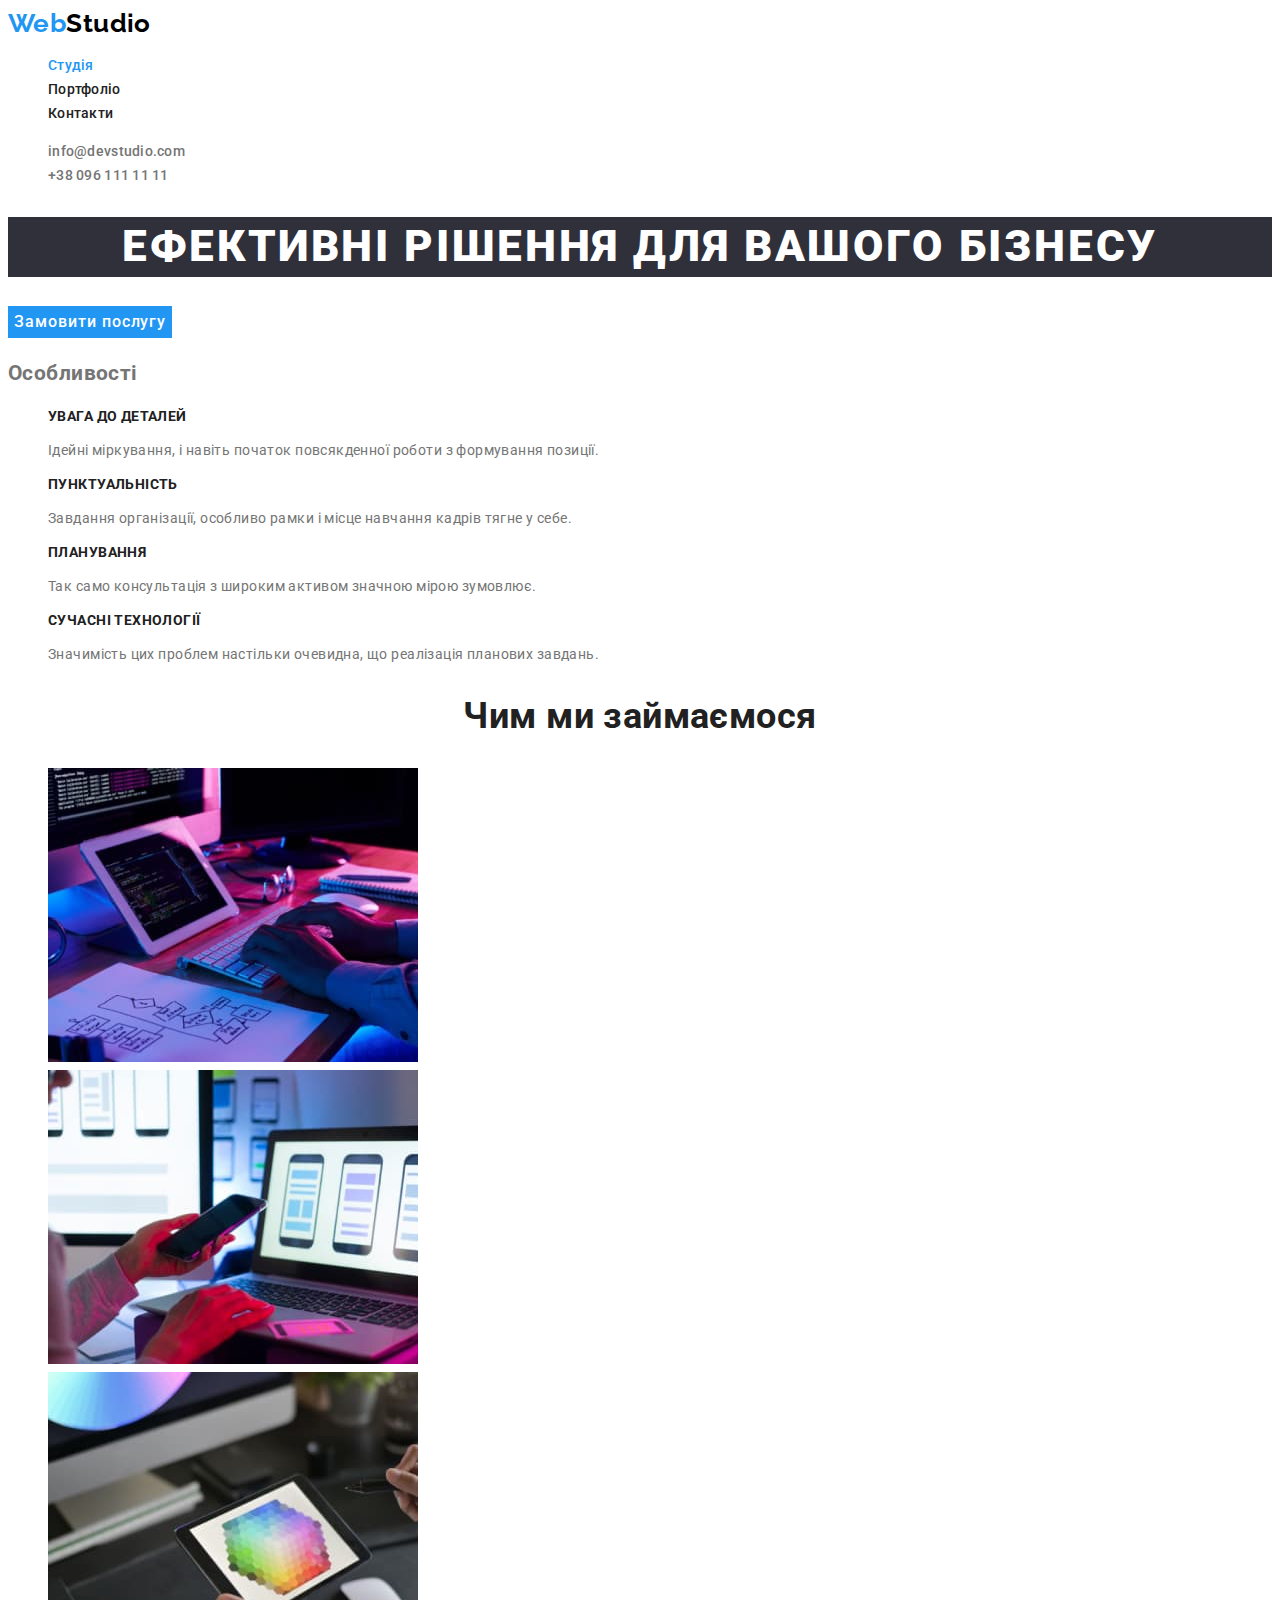
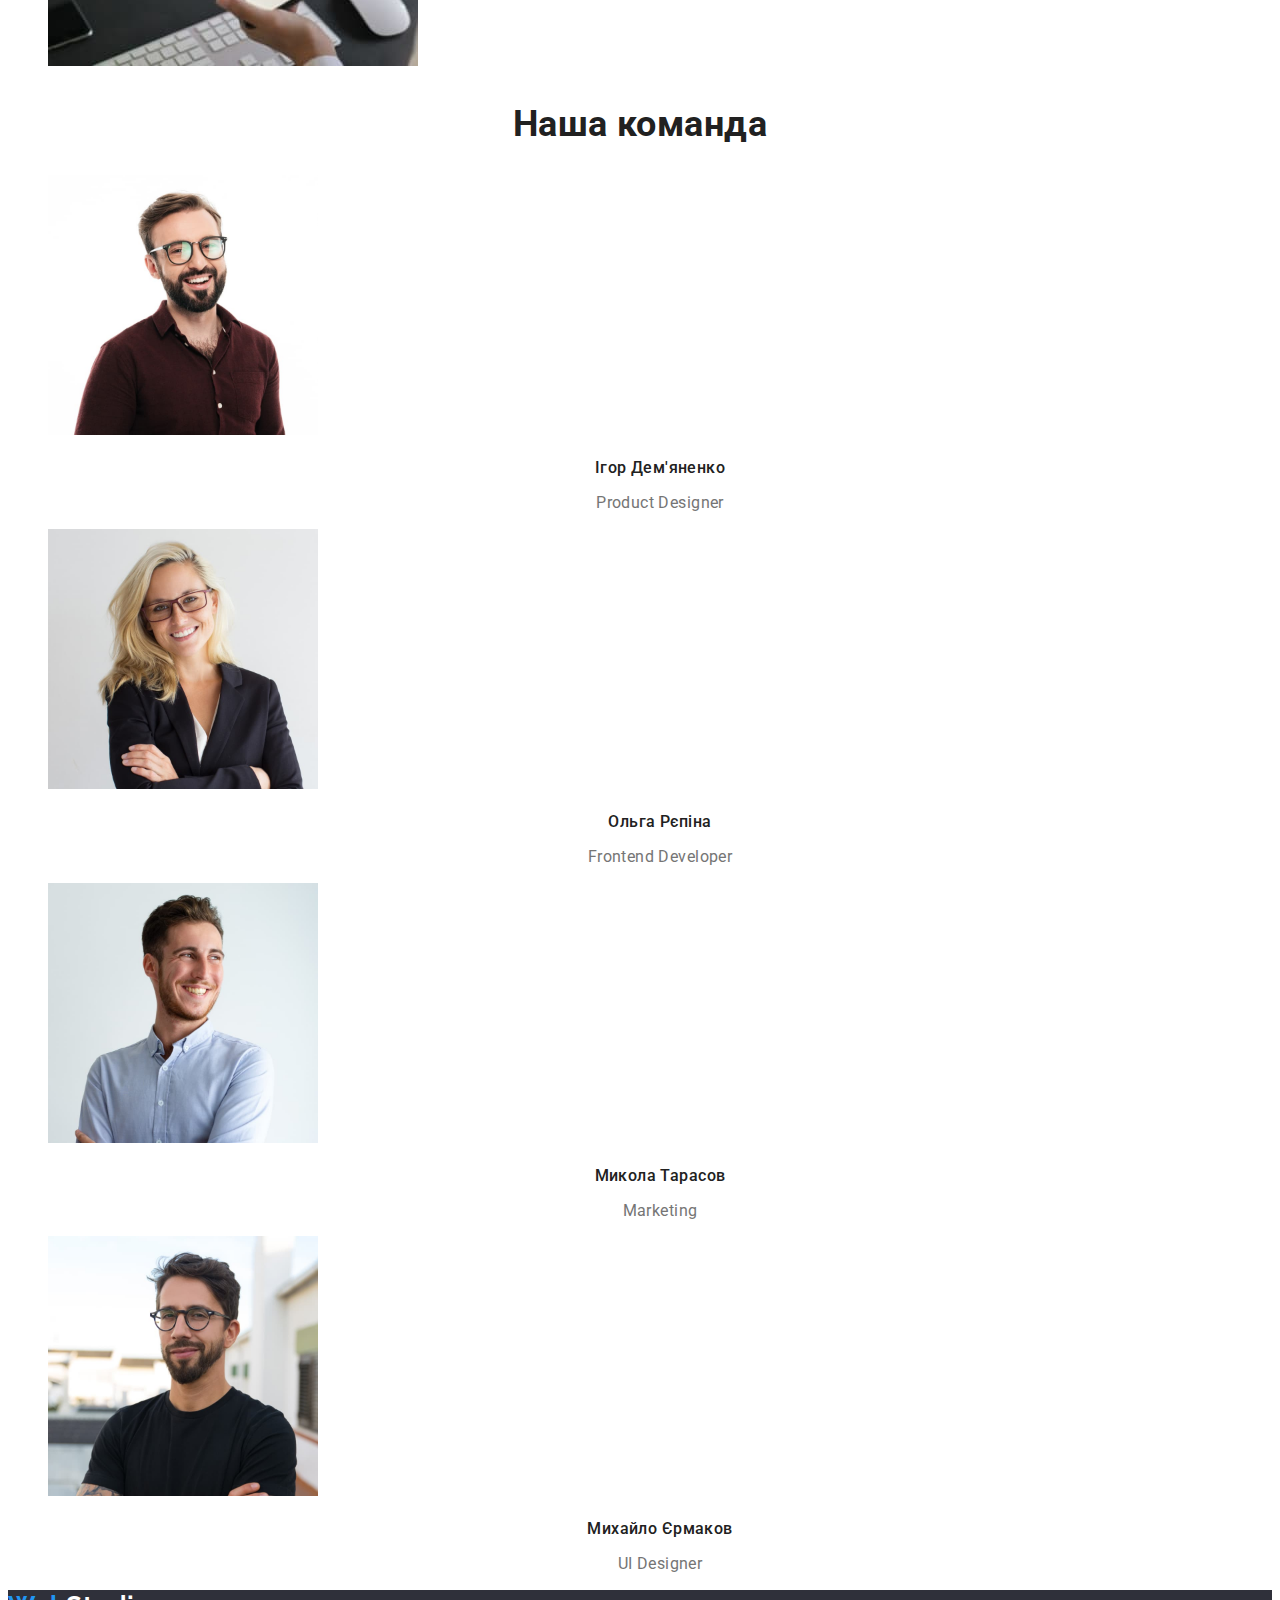
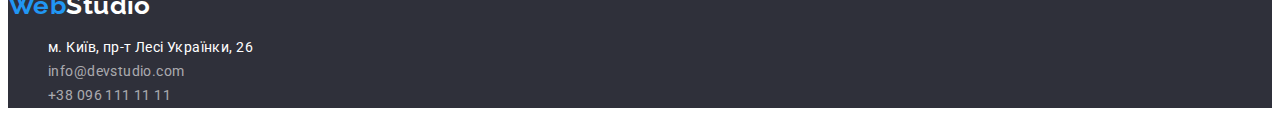
<file: index.html>
<!DOCTYPE html>
<html lang="uk">
  <head>
    <meta charset="UTF-8" />
    <meta http-equiv="X-UA-Compatible" content="IE=edge" />
    <meta name="viewport" content="width=device-width, initial-scale=1.0" />
    <title>Web Studio</title>
    <link rel="preconnect" href="https://fonts.googleapis.com" />
    <link rel="preconnect" href="https://fonts.gstatic.com" crossorigin />
    <link
      href="https://fonts.googleapis.com/css2?family=Raleway:wght@700&family=Roboto:wght@400;500;700;900&display=swap"
      rel="stylesheet"
    />

    <link rel="stylesheet" href="./css/styles.css" />
  </head>
  <body>
    <!--Шапка сайта-->
    <header>
      <a href="./index.html" class="logo link" lang="en"><span class="accent">Web</span>Studio</a>
      <nav>
        <ul class="nav-site list">
          <li><a href="./index.html" class="link link-accent">Студія</a></li>
          <li><a href="./portfolio.html" class="link">Портфоліо</a></li>
          <li><a href="#" class="link">Контакти</a></li>
        </ul>
      </nav>
      <ul class="nav nav-contact list">
        <li><a href="mailto:info@devstudio.com" class="link" lang="en">info@devstudio.com</a></li>
        <li><a href="tel:+38 096 111 11 11" class="link">+38 096 111 11 11</a></li>
      </ul>
    </header>

    <main>
      <!--Герой-->
      <section class="hero">
        <h1 class="hero-title">Ефективні рішення для вашого бізнесу</h1>
        <button type="button" class="button primary">Замовити послугу</button>
      </section>

      <!--Особливості-->
      <section class="section">
        <h2>Особливості</h2>

        <ul class="features list">
          <li>
            <h3 class="title">УВАГА ДО ДЕТАЛЕЙ</h3>
            <p>Ідейні міркування, і навіть початок повсякденної роботи з формування позиції.</p>
          </li>

          <li>
            <h3 class="title">ПУНКТУАЛЬНІСТЬ</h3>
            <p>Завдання організації, особливо рамки і місце навчання кадрів тягне у себе.</p>
          </li>

          <li>
            <h3 class="title">ПЛАНУВАННЯ</h3>
            <p>Так само консультація з широким активом значною мірою зумовлює.</p>
          </li>

          <li>
            <h3 class="title">СУЧАСНІ ТЕХНОЛОГІЇ</h3>
            <p>Значимість цих проблем настільки очевидна, що реалізація планових завдань.</p>
          </li>
        </ul>
      </section>

      <!--Чим ми займаємося-->
      <section class="section">
        <h2 class="section-title">Чим ми займаємося</h2>

        <ul class="list">
          <li>
            <img src="./images/zan1.jpg" alt="написання коду" width="370" />
          </li>

          <li>
            <img src="./images/zan2.jpg" alt="розробка мобільних сайтів" width="370" />
          </li>

          <li>
            <img src="./images/zan3.jpg" alt="графічний дизайн" width="370" />
          </li>
        </ul>
      </section>

      <!--Наша команда-->
      <section class="section">
        <h2 class="section-title">Наша команда</h2>
        <ul class="team list">
          <li>
            <img src="./images/prdesigner.jpg" alt="Product Designer" width="270" />
            <h3 class="team-title">Ігор Дем'яненко</h3>
            <p class="team-text">Product Designer</p>
          </li>

          <li>
            <img src="./images/developer.jpg" alt="Frontend Developer" width="270" />
            <h3 class="team-title">Ольга Рєпіна</h3>
            <p class="team-text">Frontend Developer</p>
          </li>

          <li>
            <img src="./images/marketing.jpg" alt="Marketing" width="270" />
            <h3 class="team-title">Микола Тарасов</h3>
            <p class="team-text">Marketing</p>
          </li>

          <li>
            <img src="./images/ui.jpg" alt="UI Designer" width="270" />
            <h3 class="team-title">Михайло Єрмаков</h3>
            <p class="team-text">UI Designer</p>
          </li>
        </ul>
      </section>
    </main>

    <footer class="address">
      <a href="./index.html" class="address logo link" lang="en"
        ><span class="accent">Web</span><span class="accent-footer">Studio</span>
      </a>
      <address>
        <ul class="address-nav list">
          <li>
            <a
              href="https://goo.gl/maps/k851SecTP7UTnRuy6"
              target="_blank"
              rel="noopener noreferrer"
              class="address-nav-adr link"
              >м. Київ, пр-т Лесі Українки, 26
            </a>
          </li>
          <li>
            <a href="mailto:info@devstudio.com" lang="en" class="address-nav-cont link">
              info@devstudio.com
            </a>
          </li>
          <li>
            <a href="tel:+38 096 111 11 11" class="address-nav-cont link">+38 096 111 11 11</a>
          </li>
        </ul>
      </address>
    </footer>
  </body>
</html>
</file>
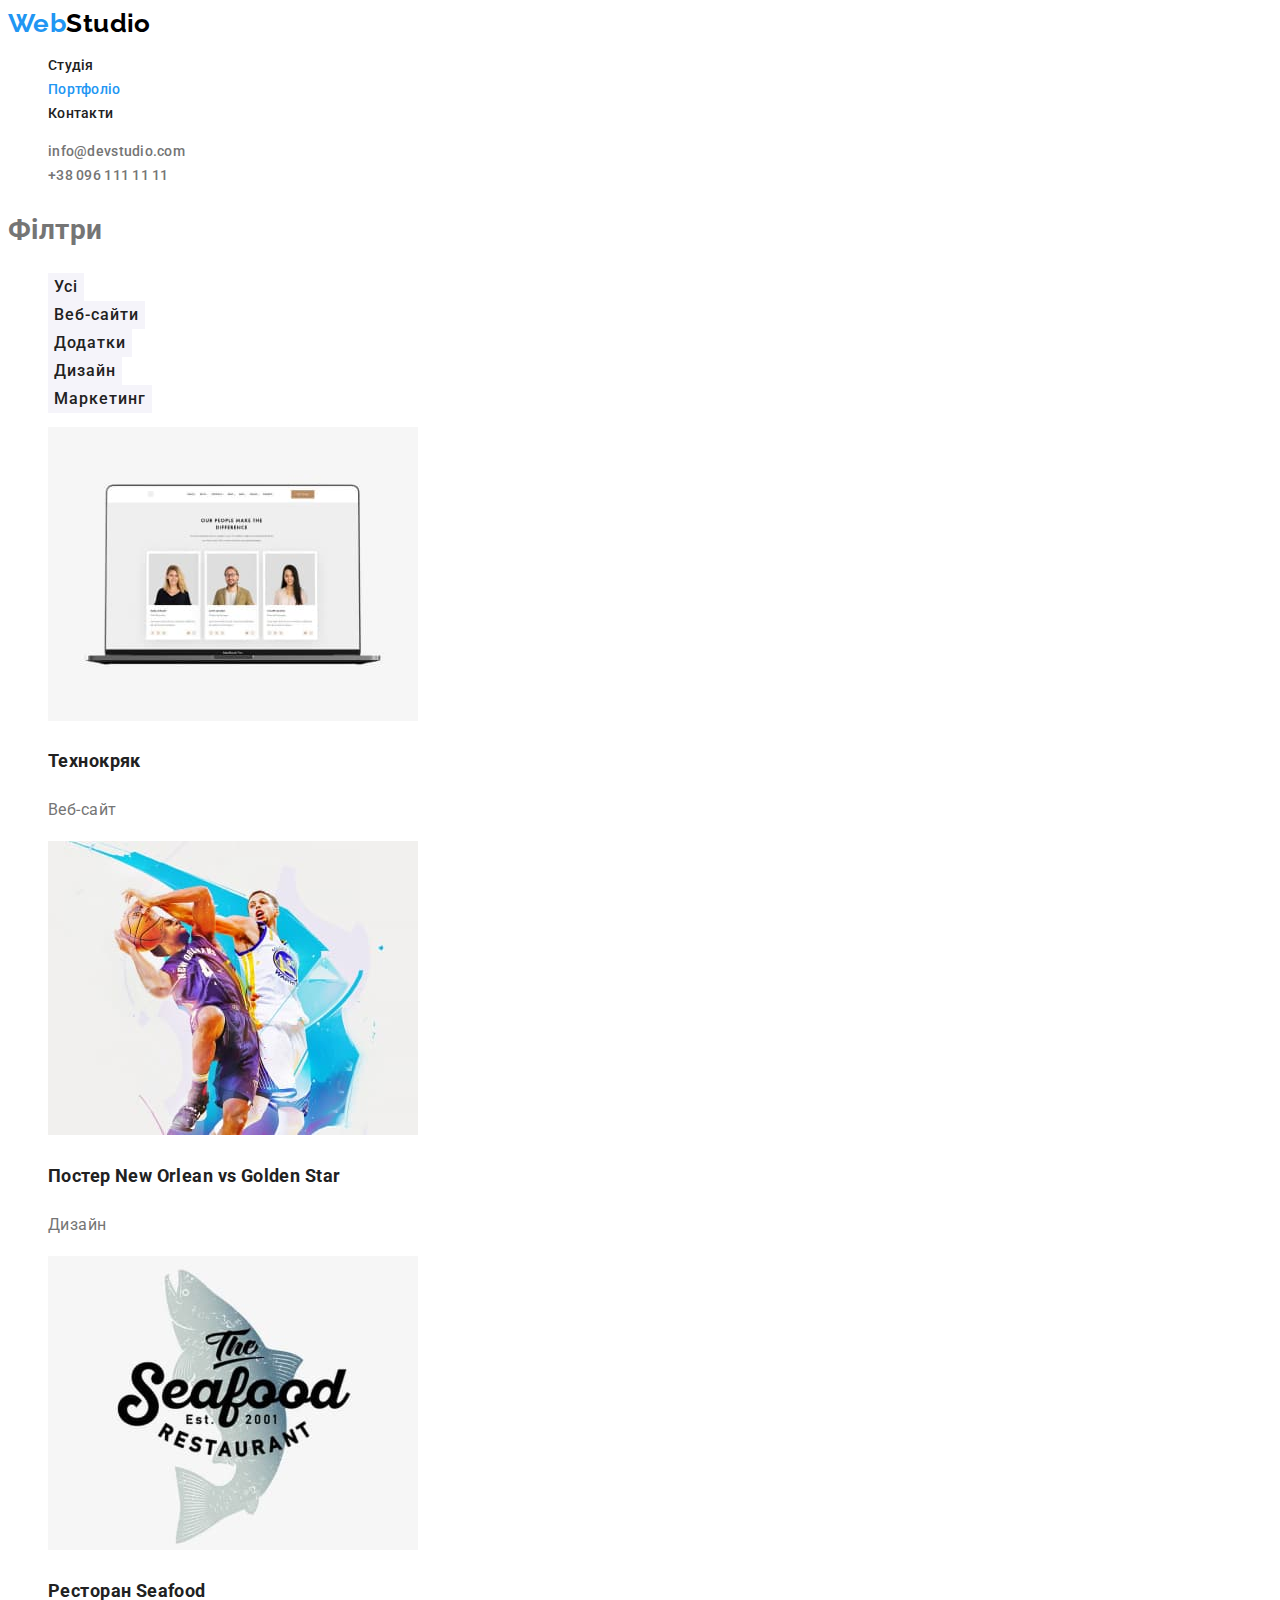
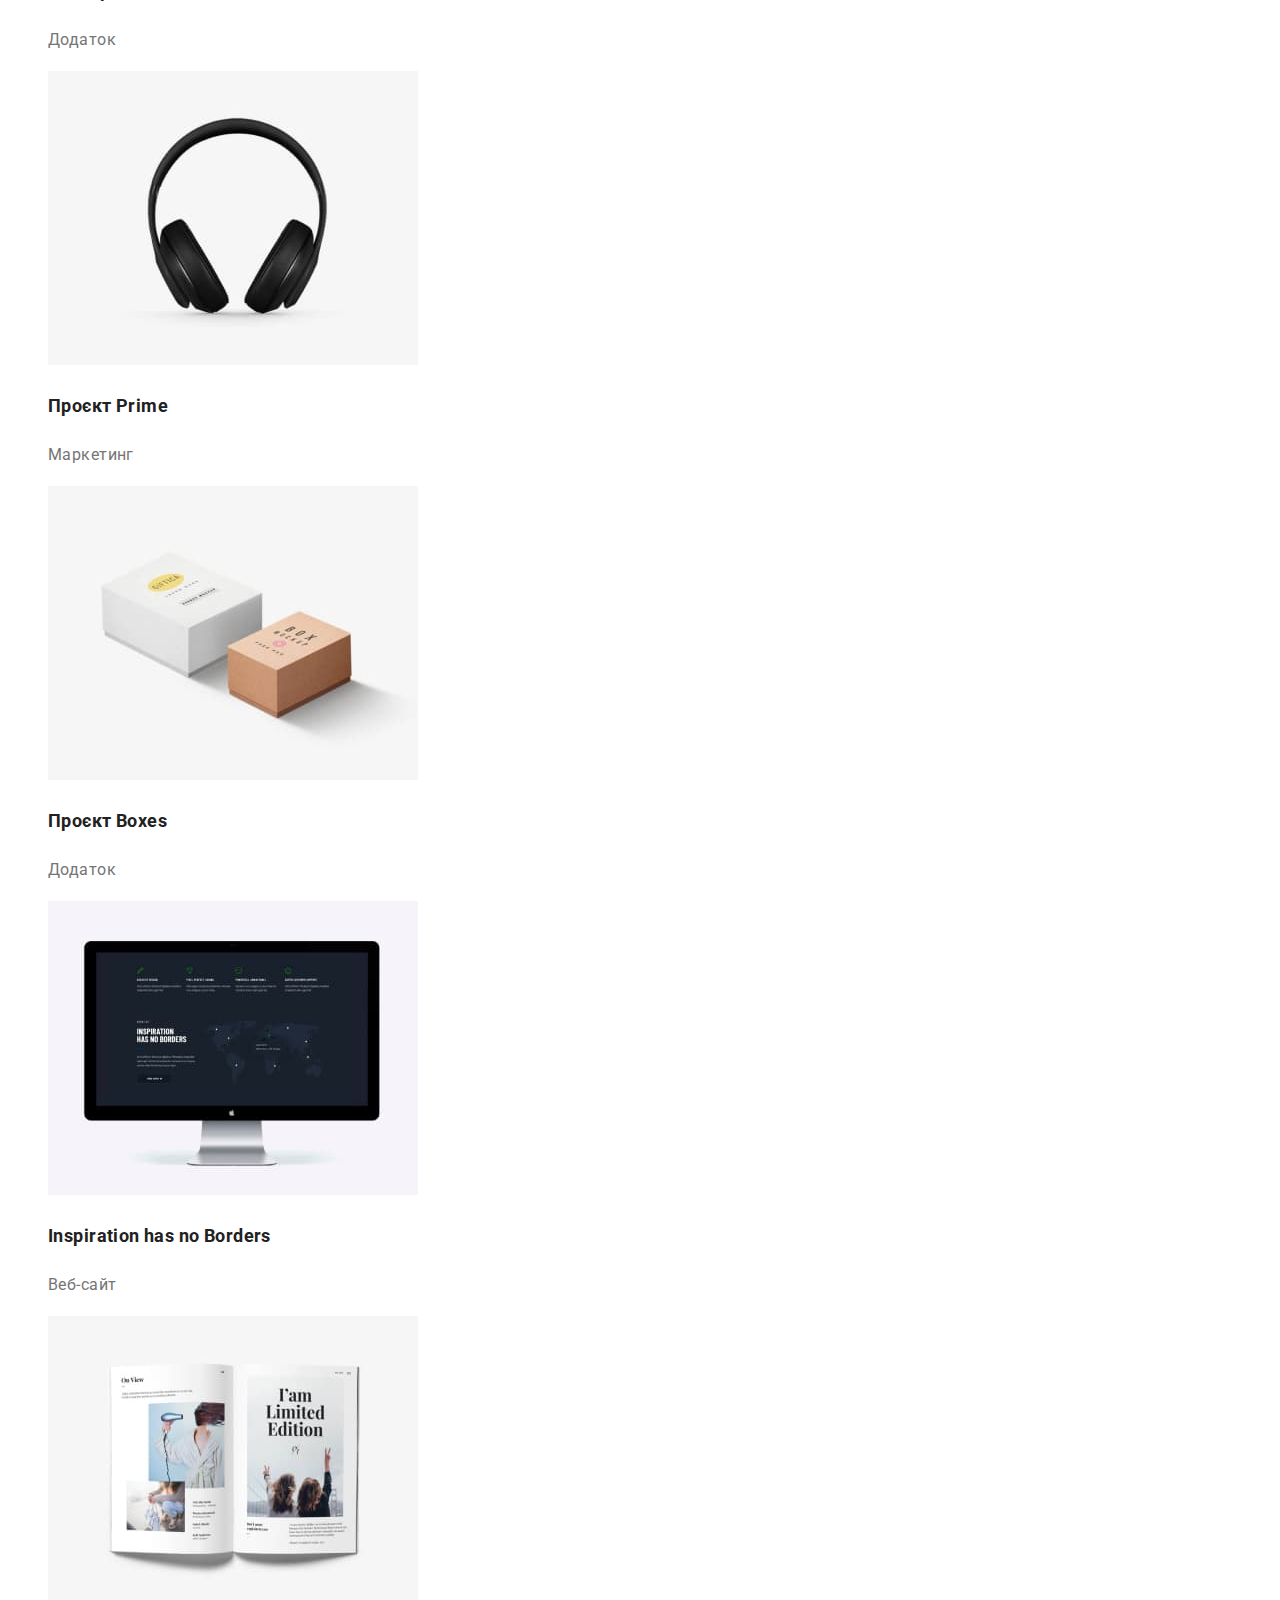
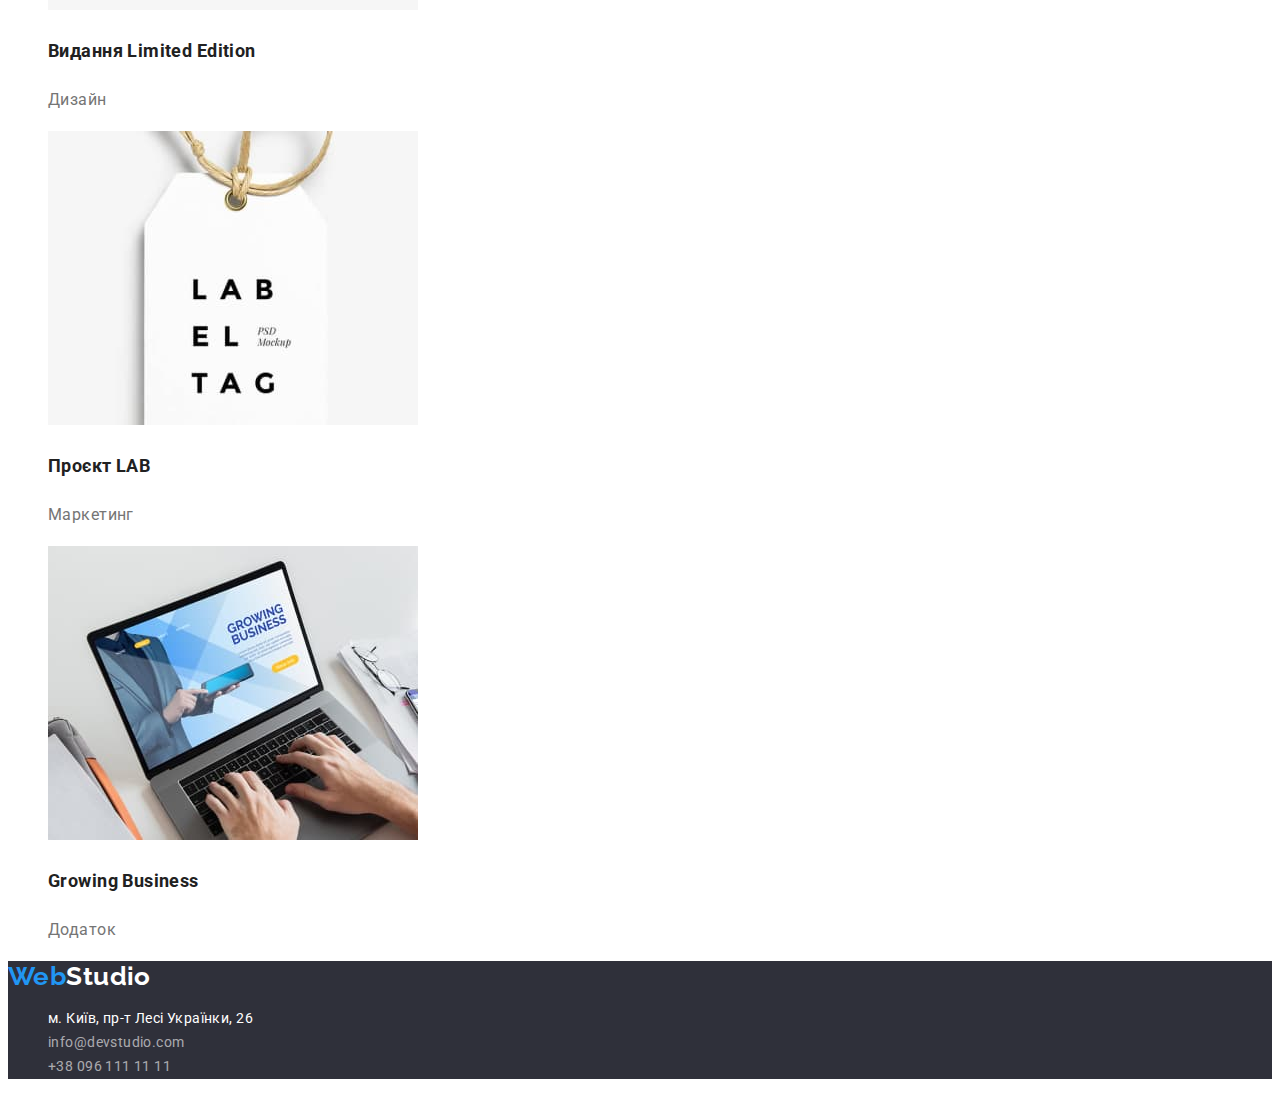
<file: portfolio.html>
<!DOCTYPE html>
<html lang="uk">
  <head>
    <meta charset="UTF-8" />
    <meta http-equiv="X-UA-Compatible" content="IE=edge" />
    <meta name="viewport" content="width=device-width, initial-scale=1.0" />
    <title>Портфоліо</title>
    <link rel="preconnect" href="https://fonts.googleapis.com" />
    <link rel="preconnect" href="https://fonts.gstatic.com" crossorigin />
    <link
      href="https://fonts.googleapis.com/css2?family=Raleway:wght@700&family=Roboto:wght@400;500;700;900&display=swap"
      rel="stylesheet"
    />

    <link rel="stylesheet" href="./css/styles.css" />
  </head>
  <body>
    <!--Шапка сайту-->
    <header>
      <a href="./index.html" class="logo link" lang="en"><span class="accent">Web</span>Studio</a>
      <nav class="nav">
        <ul class="nav-site list">
          <li><a href="./index.html" class="link">Студія</a></li>
          <li><a href="./portfolio.html" class="link link-accent">Портфоліо</a></li>
          <li><a href="#" class="link">Контакти</a></li>
        </ul>
      </nav>
      <ul class="nav nav-contact list">
        <li><a href="mailto:info@devstudio.com" class="link" lang="en">info@devstudio.com</a></li>
        <li><a href="tel:+38 096 111 11 11" class="link">+38 096 111 11 11</a></li>
      </ul>
    </header>

    <main>
      <!--Філтри-->

      <section>
        <h1>Філтри</h1>
        <ul class="list">
          <li><button type="button" class="button">Усі</button></li>
          <li><button type="button" class="button">Веб-сайти</button></li>
          <li><button type="button" class="button">Додатки</button></li>
          <li><button type="button" class="button">Дизайн</button></li>
          <li><button type="button" class="button">Маркетинг</button></li>
        </ul>

        <ul class="list">
          <li>
            <img src="./images/project.jpg" alt="сайт в ноутбуке" width="370" />
            <h2 class="project-title">Технокряк</h2>
            <p class="project-text">Веб-сайт</p>
          </li>

          <li>
            <img src="./images/progect2.jpg" alt="хлопці з баскетбольним м'ячем" width="370" />
            <h2 class="project-title">Постер New Orlean vs Golden Star</h2>
            <p class="project-text">Дизайн</p>
          </li>

          <li>
            <img src="./images/project3.jpg" alt="риба з написом" width="370" />
            <h2 class="project-title">Ресторан Seafood</h2>
            <p class="project-text">Додаток</p>
          </li>

          <li>
            <img src="./images/project4.jpg" alt="навушники" width="370" />
            <h2 class="project-title">Проєкт Prime</h2>
            <p class="project-text">Маркетинг</p>
          </li>

          <li>
            <img src="./images/project5.jpg" alt="дві коробки" width="370" />
            <h2 class="project-title">Проєкт Boxes</h2>
            <p class="project-text">Додаток</p>
          </li>

          <li>
            <img src="./images/project6.jpg" alt="монітор з мапою світу" width="370" />
            <h2 class="project-title">Inspiration has no Borders</h2>
            <p class="project-text">Веб-сайт</p>
          </li>

          <li>
            <img src="./images/project7.jpg" alt="книга" width="370" />
            <h2 class="project-title">Видання Limited Edition</h2>
            <p class="project-text">Дизайн</p>
          </li>

          <li>
            <img src="./images/project8.jpg" alt="бірка" width="370" />
            <h2 class="project-title">Проєкт LAB</h2>
            <p class="project-text">Маркетинг</p>
          </li>

          <li>
            <img src="./images/project9.jpg" alt="праця за ноутбуком" width="370" />
            <h2 class="project-title">Growing Business</h2>
            <p class="project-text">Додаток</p>
          </li>
        </ul>
      </section>
    </main>
    <!--Футер-->

    <footer class="address">
      <a href="./index.html" class="address logo link" lang="en"
        ><span class="accent">Web</span><span class="accent-footer">Studio</span>
      </a>
      <address>
        <ul class="address-nav list">
          <li>
            <a
              href="https://goo.gl/maps/k851SecTP7UTnRuy6"
              target="_blank"
              rel="noopener noreferrer"
              class="address-nav-adr link"
              >м. Київ, пр-т Лесі Українки, 26
            </a>
          </li>
          <li>
            <a href="mailto:info@devstudio.com" lang="en" class="address-nav-cont link">
              info@devstudio.com
            </a>
          </li>
          <li>
            <a href="tel:+38 096 111 11 11" class="address-nav-cont link">+38 096 111 11 11</a>
          </li>
        </ul>
      </address>
    </footer>
  </body>
</html>
</file>
<file: css/styles.css>
/* колір основного тексту #212121 */
/* колір вторичного текста #757575 */
/* білий #FFFFFF */
/* акцент #2196F3 */
/* додотковий колір фону #2F303A */

:root {
  --primary-text-color: #757575;
  --title-text-color: #212121;
  --accent-color: #2196f3;
  --primary-white-color: #ffffff;
  --primary-bg-color: #f5f4fa;
  --section-bg-color: #2f303a;
}

body {
  background-color: var(--primary-white-color);
  color: var(--primary-text-color);
  font-family: Roboto, sans-serif;
  letter-spacing: 0.03em;
  font-weight: 400;
  font-size: 14px;
  line-height: 1.71;
}

.list {
  list-style: none;
}

.logo {
  color: #000000;
  font-family: Raleway, sans-serif;

  font-weight: 700;
  font-size: 26px;
  line-height: 1.19;
}

.accent {
  color: var(--accent-color);
}
.accent-footer {
  color: var(--primary-white-color);
}
.link {
  text-decoration: none;
}
.link-accent {
  color: var(--accent-color);
}

/* навігація сайта */

.nav-site .link {
  color: var(--title-text-color);
  letter-spacing: 0.02em;
  font-weight: 500;
  font-size: 14px;
  line-height: 1.14;
}
.nav-site .link-accent {
  color: var(--accent-color);
}

.nav-site .link:hover,
.nav-site .link:focus {
  color: var(--accent-color);
}

.nav-contact .link {
  color: var(--primary-text-color);
  letter-spacing: 0.02em;
  font-weight: 500;
  font-size: 14px;
  line-height: 1.14;
}

.nav-contact .link:hover,
.nav-contact .link:focus {
  color: var(--accent-color);
}

/* герой */

.hero-title {
  color: var(--primary-white-color);
  background: #2f303a;
  text-transform: uppercase;
  letter-spacing: 0.06em;
  font-weight: 900;
  font-size: 44px;
  line-height: 1.36;
  text-align: center;
}
/* секції */

.section-title {
  color: var(--title-text-color);

  font-style: normal;
  font-size: 36px;
  line-height: 1.16;
  text-align: center;
}
/* особливості */

.features .title {
  color: var(--title-text-color);
  font-style: normal;
  font-size: 14px;
  line-height: 1.14;
  text-transform: uppercase;
}

/* команда */

.team-title {
  color: var(--title-text-color);
  font-weight: 500;
  font-size: 16px;
  line-height: 1.18;
  text-align: center;
}
.team-text {
  font-size: 16px;
  line-height: 1.18;
  text-align: center;
}

/* футер */
.address {
  background: #2f303a;
}

.address-nav .link {
  font-style: normal;
}
.address-nav .link:hover,
.address-nav .link:focus {
  color: var(--accent-color);
}
.address-nav-adr {
  color: var(--primary-white-color);
}
.address-nav-cont {
  color: rgba(255, 255, 255, 0.6);
}
/* кнoпка */
.button {
  color: var(--title-text-color);
  background: var(--primary-bg-color);
  font-family: inherit;
  border: none;
  letter-spacing: 0.06em;
  font-weight: 500;
  font-size: 16px;
  line-height: 1.62;
  text-align: center;
  cursor: pointer;
}

.button:hover,
.button:focus {
  color: var(--primary-white-color);
  background: var(--accent-color);
}
.button.primary {
  color: var(--primary-white-color);
  background: var(--accent-color);
  font-style: normal;
  /* font-weight: 700; */
  line-height: 1.87;
}

.button.secondary {
  color: var(--primary-white-color);
  background: var(--accent-color);
}
.button.secondary:hover,
.button.secondary:focus {
  color: var(--title-text-color);
}
/* Портфоліо */
.project-title {
  color: var(--title-text-color);
  font-style: normal;
  font-size: 18px;
  line-height: 2;
}

.project-text {
  font-size: 16px;
  line-height: 1.88;
}
</file>
